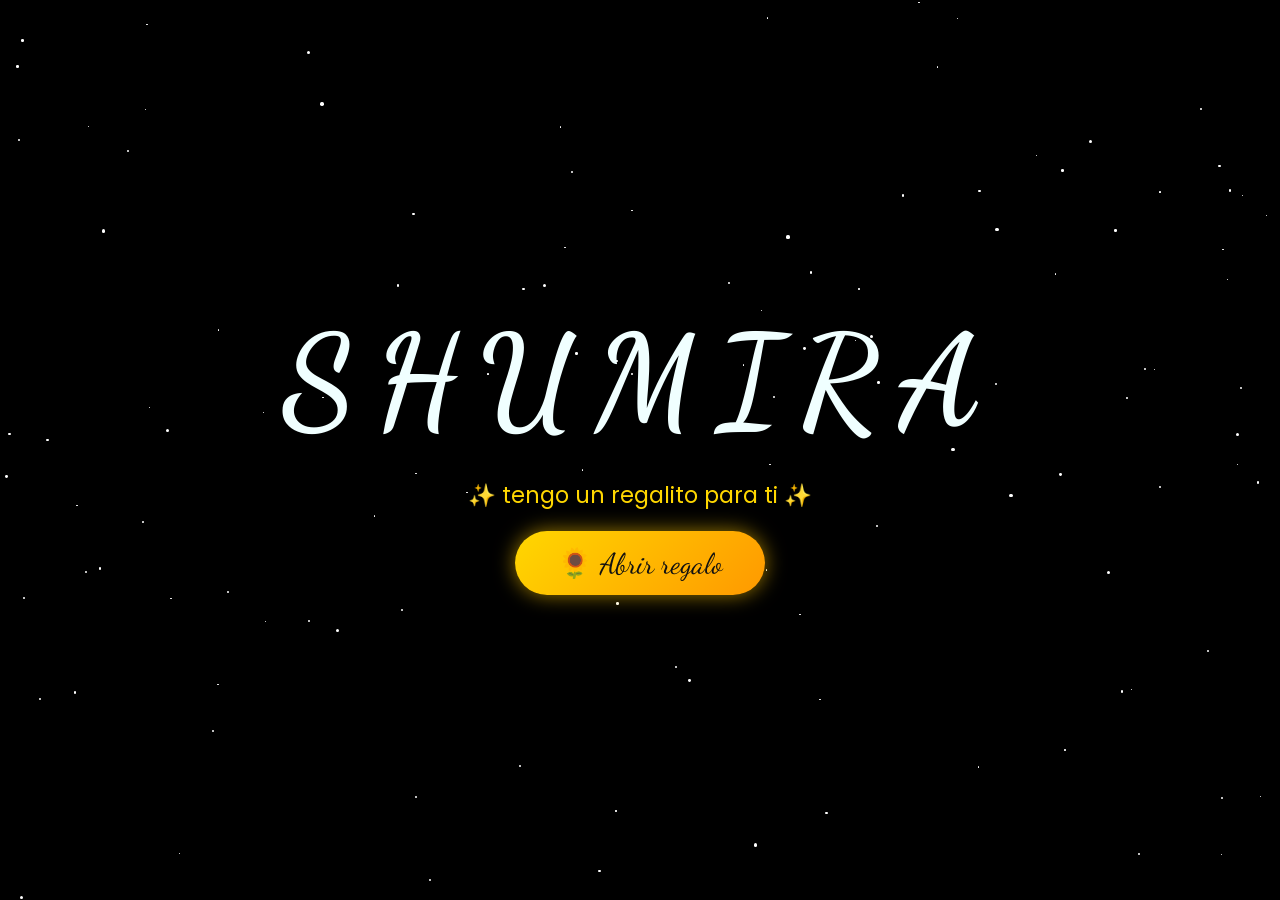
<file: index.html>
<!DOCTYPE html>
<html lang="es">
<head>
    <meta charset="UTF-8">
    <meta name="viewport" content="width=device-width, initial-scale=1.0">
    <title>Para Shumira 🌻</title>
    <link rel="stylesheet" href="css/css.css">
    <link href="https://fonts.googleapis.com/css2?family=Dancing+Script:wght@700&family=Poppins:ital,wght@0,500;1,900&display=swap" rel="stylesheet">
</head>
<body>
    <div class="stars" id="stars"></div>

    <div class="greetings">
        <span>S</span><span>H</span><span>U</span><span>M</span><span>I</span><span>R</span><span>A</span>
    </div>

    <div class="description">
        <span>✨ tengo un regalito para ti ✨</span>
    </div>

    <div class="button">
        <button onclick="window.location.href='flores.html'">
            🌻 Abrir regalo
        </button>
    </div>

    <script>
        const c = document.getElementById('stars');
        for(let i=0;i<120;i++){
            const s=document.createElement('div');
            s.className='star';
            const sz=1+Math.random()*2.5;
            s.style.cssText=`width:${sz}px;height:${sz}px;top:${Math.random()*100}%;left:${Math.random()*100}%;animation-duration:${2+Math.random()*4}s;animation-delay:${Math.random()*4}s`;
            c.appendChild(s);
        }
    </script>
</body>
</html>
</file>
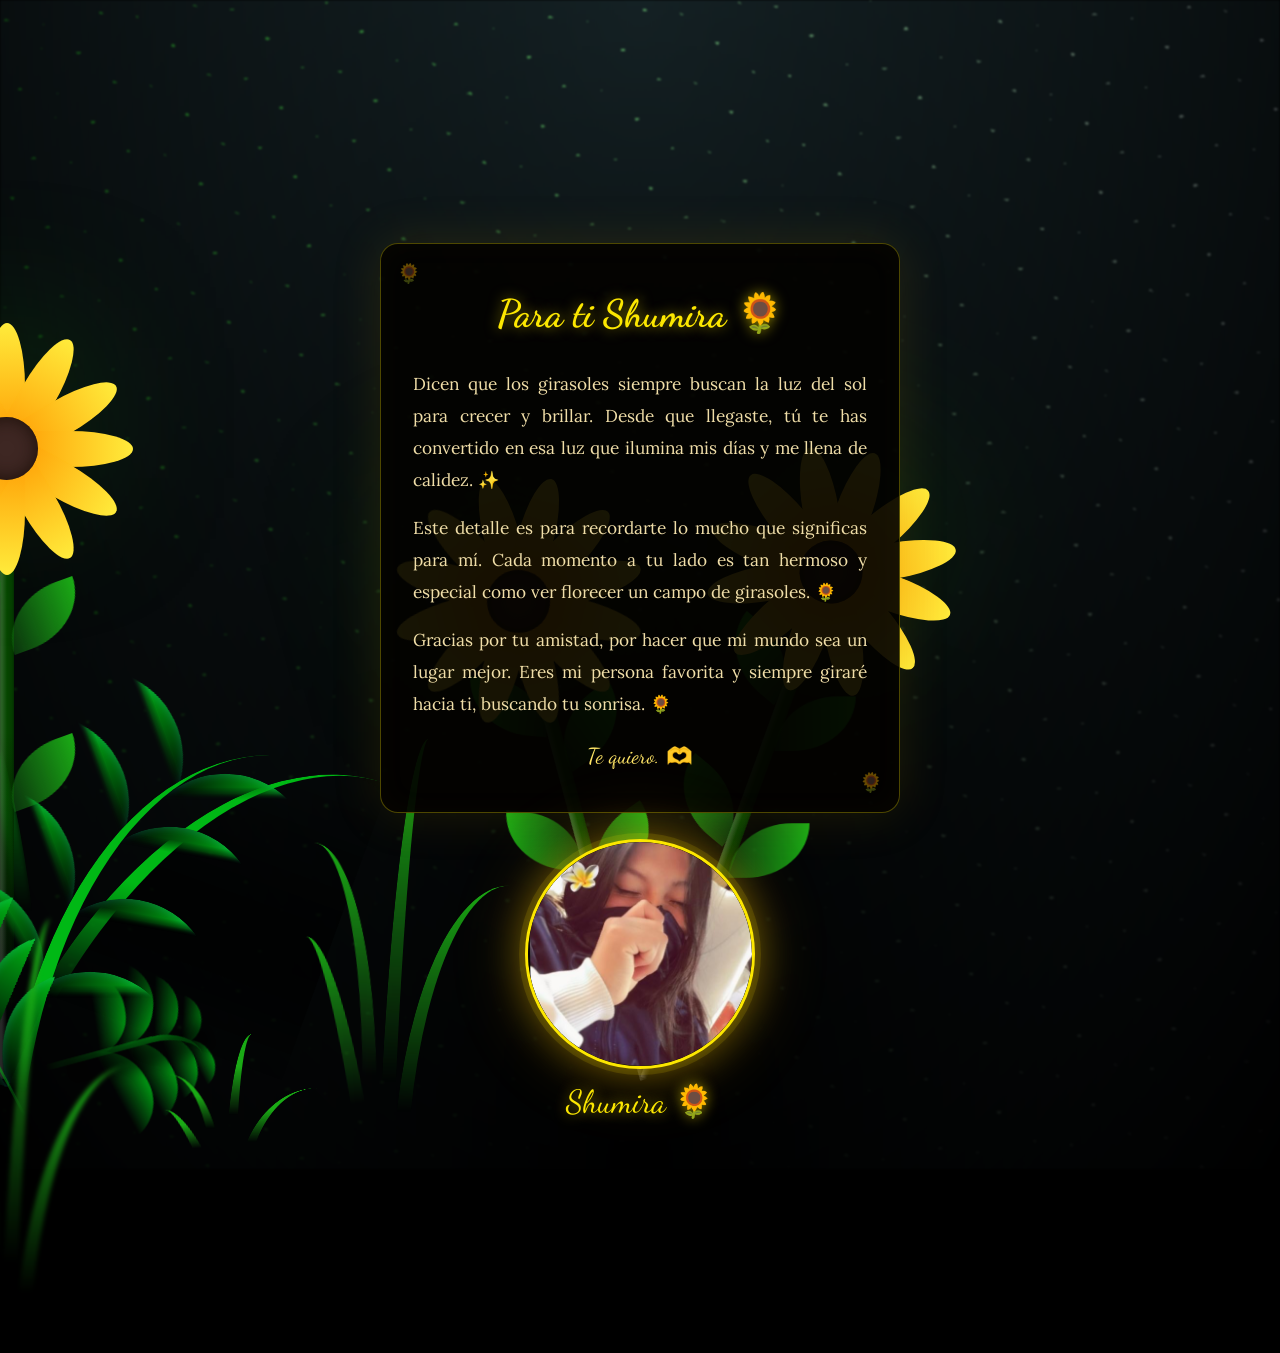
<file: flores.html>
<!DOCTYPE html>
<html lang="es">

<head>
  <meta charset="UTF-8">
  <meta name="viewport" content="width=device-width, initial-scale=1.0">
  <title>Flores para Shumira 🌻</title>
  <link rel="stylesheet" href="css/flores.css">
  <link
    href="https://fonts.googleapis.com/css2?family=Dancing+Script:wght@600;700&family=Lora:ital,wght@0,400;0,600;1,400&display=swap"
    rel="stylesheet">
</head>

<body class="not-loaded">

  <!-- Nombres flotantes Shumira -->
  <div class="floating-names" id="floatingNames"></div>

  <div class="night"></div>

  \n
  <!-- TULIPANES NUEVOS -->
  <div class="flowers">
    <div class="flower flower--1">
      <div class="flower__leafs flower__leafs--1">
        <div class="flower__leaf flower__leaf--1"></div>
        <div class="flower__leaf flower__leaf--2"></div>
        <div class="flower__leaf flower__leaf--3"></div>
        <div class="flower__leaf flower__leaf--4"></div>
        <div class="flower__leaf flower__leaf--5"></div>
        <div class="flower__leaf flower__leaf--6"></div>
        <div class="flower__leaf flower__leaf--7"></div>
        <div class="flower__leaf flower__leaf--8"></div>
        <div class="flower__leaf flower__leaf--9"></div>
        <div class="flower__leaf flower__leaf--10"></div>
        <div class="flower__leaf flower__leaf--11"></div>
        <div class="flower__leaf flower__leaf--12"></div>
        <div class="flower__white-circle"></div>

        <div class="flower__light flower__light--1"></div>
        <div class="flower__light flower__light--2"></div>
        <div class="flower__light flower__light--3"></div>
        <div class="flower__light flower__light--4"></div>
        <div class="flower__light flower__light--5"></div>
        <div class="flower__light flower__light--6"></div>
        <div class="flower__light flower__light--7"></div>
        <div class="flower__light flower__light--8"></div>

      </div>
      <div class="flower__line">
        <div class="flower__line__leaf flower__line__leaf--1"></div>
        <div class="flower__line__leaf flower__line__leaf--2"></div>
        <div class="flower__line__leaf flower__line__leaf--3"></div>
        <div class="flower__line__leaf flower__line__leaf--4"></div>
        <div class="flower__line__leaf flower__line__leaf--5"></div>
        <div class="flower__line__leaf flower__line__leaf--6"></div>
      </div>
    </div>

    <div class="flower flower--2">
      <div class="flower__leafs flower__leafs--2">
        <div class="flower__leaf flower__leaf--1"></div>
        <div class="flower__leaf flower__leaf--2"></div>
        <div class="flower__leaf flower__leaf--3"></div>
        <div class="flower__leaf flower__leaf--4"></div>
        <div class="flower__leaf flower__leaf--5"></div>
        <div class="flower__leaf flower__leaf--6"></div>
        <div class="flower__leaf flower__leaf--7"></div>
        <div class="flower__leaf flower__leaf--8"></div>
        <div class="flower__leaf flower__leaf--9"></div>
        <div class="flower__leaf flower__leaf--10"></div>
        <div class="flower__leaf flower__leaf--11"></div>
        <div class="flower__leaf flower__leaf--12"></div>
        <div class="flower__white-circle"></div>

        <div class="flower__light flower__light--1"></div>
        <div class="flower__light flower__light--2"></div>
        <div class="flower__light flower__light--3"></div>
        <div class="flower__light flower__light--4"></div>
        <div class="flower__light flower__light--5"></div>
        <div class="flower__light flower__light--6"></div>
        <div class="flower__light flower__light--7"></div>
        <div class="flower__light flower__light--8"></div>

      </div>
      <div class="flower__line">
        <div class="flower__line__leaf flower__line__leaf--1"></div>
        <div class="flower__line__leaf flower__line__leaf--2"></div>
        <div class="flower__line__leaf flower__line__leaf--3"></div>
        <div class="flower__line__leaf flower__line__leaf--4"></div>
      </div>
    </div>

    <div class="flower flower--3">
      <div class="flower__leafs flower__leafs--3">
        <div class="flower__leaf flower__leaf--1"></div>
        <div class="flower__leaf flower__leaf--2"></div>
        <div class="flower__leaf flower__leaf--3"></div>
        <div class="flower__leaf flower__leaf--4"></div>
        <div class="flower__leaf flower__leaf--5"></div>
        <div class="flower__leaf flower__leaf--6"></div>
        <div class="flower__leaf flower__leaf--7"></div>
        <div class="flower__leaf flower__leaf--8"></div>
        <div class="flower__leaf flower__leaf--9"></div>
        <div class="flower__leaf flower__leaf--10"></div>
        <div class="flower__leaf flower__leaf--11"></div>
        <div class="flower__leaf flower__leaf--12"></div>
        <div class="flower__white-circle"></div>

        <div class="flower__light flower__light--1"></div>
        <div class="flower__light flower__light--2"></div>
        <div class="flower__light flower__light--3"></div>
        <div class="flower__light flower__light--4"></div>
        <div class="flower__light flower__light--5"></div>
        <div class="flower__light flower__light--6"></div>
        <div class="flower__light flower__light--7"></div>
        <div class="flower__light flower__light--8"></div>

      </div>
      <div class="flower__line">
        <div class="flower__line__leaf flower__line__leaf--1"></div>
        <div class="flower__line__leaf flower__line__leaf--2"></div>
        <div class="flower__line__leaf flower__line__leaf--3"></div>
        <div class="flower__line__leaf flower__line__leaf--4"></div>
      </div>
    </div>

    <div class="grow-ans" style="--d:1.2s">
      <div class="flower__g-long">
        <div class="flower__g-long__top"></div>
        <div class="flower__g-long__bottom"></div>
      </div>
    </div>

    <div class="growing-grass">
      <div class="flower__grass flower__grass--1">
        <div class="flower__grass--top"></div>
        <div class="flower__grass--bottom"></div>
        <div class="flower__grass__leaf flower__grass__leaf--1"></div>
        <div class="flower__grass__leaf flower__grass__leaf--2"></div>
        <div class="flower__grass__leaf flower__grass__leaf--3"></div>
        <div class="flower__grass__leaf flower__grass__leaf--4"></div>
        <div class="flower__grass__leaf flower__grass__leaf--5"></div>
        <div class="flower__grass__leaf flower__grass__leaf--6"></div>
        <div class="flower__grass__leaf flower__grass__leaf--7"></div>
        <div class="flower__grass__leaf flower__grass__leaf--8"></div>
        <div class="flower__grass__overlay"></div>
      </div>
    </div>

    <div class="growing-grass">
      <div class="flower__grass flower__grass--2">
        <div class="flower__grass--top"></div>
        <div class="flower__grass--bottom"></div>
        <div class="flower__grass__leaf flower__grass__leaf--1"></div>
        <div class="flower__grass__leaf flower__grass__leaf--2"></div>
        <div class="flower__grass__leaf flower__grass__leaf--3"></div>
        <div class="flower__grass__leaf flower__grass__leaf--4"></div>
        <div class="flower__grass__leaf flower__grass__leaf--5"></div>
        <div class="flower__grass__leaf flower__grass__leaf--6"></div>
        <div class="flower__grass__leaf flower__grass__leaf--7"></div>
        <div class="flower__grass__leaf flower__grass__leaf--8"></div>
        <div class="flower__grass__overlay"></div>
      </div>
    </div>

    <div class="grow-ans" style="--d:2.4s">
      <div class="flower__g-right flower__g-right--1">
        <div class="leaf"></div>
      </div>
    </div>

    <div class="grow-ans" style="--d:2.8s">
      <div class="flower__g-right flower__g-right--2">
        <div class="leaf"></div>
      </div>
    </div>

    <div class="grow-ans" style="--d:2.8s">
      <div class="flower__g-front">
        <div class="flower__g-front__leaf-wrapper flower__g-front__leaf-wrapper--1">
          <div class="flower__g-front__leaf"></div>
        </div>
        <div class="flower__g-front__leaf-wrapper flower__g-front__leaf-wrapper--2">
          <div class="flower__g-front__leaf"></div>
        </div>
        <div class="flower__g-front__leaf-wrapper flower__g-front__leaf-wrapper--3">
          <div class="flower__g-front__leaf"></div>
        </div>
        <div class="flower__g-front__leaf-wrapper flower__g-front__leaf-wrapper--4">
          <div class="flower__g-front__leaf"></div>
        </div>
        <div class="flower__g-front__leaf-wrapper flower__g-front__leaf-wrapper--5">
          <div class="flower__g-front__leaf"></div>
        </div>
        <div class="flower__g-front__leaf-wrapper flower__g-front__leaf-wrapper--6">
          <div class="flower__g-front__leaf"></div>
        </div>
        <div class="flower__g-front__leaf-wrapper flower__g-front__leaf-wrapper--7">
          <div class="flower__g-front__leaf"></div>
        </div>
        <div class="flower__g-front__leaf-wrapper flower__g-front__leaf-wrapper--8">
          <div class="flower__g-front__leaf"></div>
        </div>
        <div class="flower__g-front__line"></div>
      </div>
    </div>

    <div class="grow-ans" style="--d:3.2s">
      <div class="flower__g-fr">
        <div class="leaf"></div>
        <div class="flower__g-fr__leaf flower__g-fr__leaf--1"></div>
        <div class="flower__g-fr__leaf flower__g-fr__leaf--2"></div>
        <div class="flower__g-fr__leaf flower__g-fr__leaf--3"></div>
        <div class="flower__g-fr__leaf flower__g-fr__leaf--4"></div>
        <div class="flower__g-fr__leaf flower__g-fr__leaf--5"></div>
        <div class="flower__g-fr__leaf flower__g-fr__leaf--6"></div>
        <div class="flower__g-fr__leaf flower__g-fr__leaf--7"></div>
        <div class="flower__g-fr__leaf flower__g-fr__leaf--8"></div>
      </div>
    </div>

    <div class="long-g long-g--0">
      <div class="grow-ans" style="--d:3s">
        <div class="leaf leaf--0"></div>
      </div>
      <div class="grow-ans" style="--d:2.2s">
        <div class="leaf leaf--1"></div>
      </div>
      <div class="grow-ans" style="--d:3.4s">
        <div class="leaf leaf--2"></div>
      </div>
      <div class="grow-ans" style="--d:3.6s">
        <div class="leaf leaf--3"></div>
      </div>
    </div>

    <div class="long-g long-g--1">
      <div class="grow-ans" style="--d:3.6s">
        <div class="leaf leaf--0"></div>
      </div>
      <div class="grow-ans" style="--d:3.8s">
        <div class="leaf leaf--1"></div>
      </div>
      <div class="grow-ans" style="--d:4s">
        <div class="leaf leaf--2"></div>
      </div>
      <div class="grow-ans" style="--d:4.2s">
        <div class="leaf leaf--3"></div>
      </div>
    </div>

    <div class="long-g long-g--2">
      <div class="grow-ans" style="--d:4s">
        <div class="leaf leaf--0"></div>
      </div>
      <div class="grow-ans" style="--d:4.2s">
        <div class="leaf leaf--1"></div>
      </div>
      <div class="grow-ans" style="--d:4.4s">
        <div class="leaf leaf--2"></div>
      </div>
      <div class="grow-ans" style="--d:4.6s">
        <div class="leaf leaf--3"></div>
      </div>
    </div>

    <div class="long-g long-g--3">
      <div class="grow-ans" style="--d:4s">
        <div class="leaf leaf--0"></div>
      </div>
      <div class="grow-ans" style="--d:4.2s">
        <div class="leaf leaf--1"></div>
      </div>
      <div class="grow-ans" style="--d:3s">
        <div class="leaf leaf--2"></div>
      </div>
      <div class="grow-ans" style="--d:3.6s">
        <div class="leaf leaf--3"></div>
      </div>
    </div>

    <div class="long-g long-g--4">
      <div class="grow-ans" style="--d:4s">
        <div class="leaf leaf--0"></div>
      </div>
      <div class="grow-ans" style="--d:4.2s">
        <div class="leaf leaf--1"></div>
      </div>
      <div class="grow-ans" style="--d:3s">
        <div class="leaf leaf--2"></div>
      </div>
      <div class="grow-ans" style="--d:3.6s">
        <div class="leaf leaf--3"></div>
      </div>
    </div>

    <div class="long-g long-g--5">
      <div class="grow-ans" style="--d:4s">
        <div class="leaf leaf--0"></div>
      </div>
      <div class="grow-ans" style="--d:4.2s">
        <div class="leaf leaf--1"></div>
      </div>
      <div class="grow-ans" style="--d:3s">
        <div class="leaf leaf--2"></div>
      </div>
      <div class="grow-ans" style="--d:3.6s">
        <div class="leaf leaf--3"></div>
      </div>
    </div>

    <div class="long-g long-g--6">
      <div class="grow-ans" style="--d:4.2s">
        <div class="leaf leaf--0"></div>
      </div>
      <div class="grow-ans" style="--d:4.4s">
        <div class="leaf leaf--1"></div>
      </div>
      <div class="grow-ans" style="--d:4.6s">
        <div class="leaf leaf--2"></div>
      </div>
      <div class="grow-ans" style="--d:4.8s">
        <div class="leaf leaf--3"></div>
      </div>
    </div>

    <div class="long-g long-g--7">
      <div class="grow-ans" style="--d:3s">
        <div class="leaf leaf--0"></div>
      </div>
      <div class="grow-ans" style="--d:3.2s">
        <div class="leaf leaf--1"></div>
      </div>
      <div class="grow-ans" style="--d:3.5s">
        <div class="leaf leaf--2"></div>
      </div>
      <div class="grow-ans" style="--d:3.6s">
        <div class="leaf leaf--3"></div>
      </div>
    </div>
  </div><!-- /flowers -->

  <!-- CARTA -->
  <div class="card" id="card">
    <h2 class="card-title">Para ti Shumira 🌻</h2>
    <p>Dicen que los girasoles siempre buscan la luz del sol para crecer y brillar. Desde que llegaste, tú te
      has convertido en esa luz que ilumina mis días y me llena de calidez. ✨</p>
    <p>Este detalle es para recordarte lo mucho que significas para mí. Cada momento a tu lado es tan hermoso y especial
      como ver florecer un campo de girasoles. 🌻</p>
    <p>Gracias por tu amistad, por hacer que mi mundo sea un lugar mejor. Eres mi persona favorita y
      siempre giraré hacia ti, buscando tu sonrisa. 🌻</p>
    <p class="final-line">Te quiero. 🫶</p>
  </div>

  <!-- FOTO -->
  <div class="photo-section" id="photoSection">
    <div class="photo-frame">
      <!-- Coloca la ruta de tu foto aquí en el atributo src -->
      <img class="photo-preview" src="img/shumi.jpeg" alt="Shumira"
        style="width: 100%; height: 100%; object-fit: cover; border-radius: 50%;" />
    </div>
    <p class="photo-caption">Shumira 🌻</p>
  </div>

  <script src="js/js.js"></script>
</body>

</html>
</file>
<file: css/css.css>
@import url('https://fonts.googleapis.com/css2?family=Dancing+Script:wght@700&family=Poppins:ital,wght@0,500;1,900&display=swap');

*,*::before,*::after{box-sizing:border-box;margin:0;padding:0;}

body{
    font-family:'Poppins',cursive;
    color:azure;
    width:100%;
    min-height:100vh;
    display:flex;
    flex-direction:column;
    align-items:center;
    justify-content:center;
    background-color:#000;
    overflow:hidden;
    gap:1.2rem;
}

.stars{position:fixed;inset:0;pointer-events:none;z-index:0;}
.star{
    position:absolute;
    border-radius:50%;
    background:#fff;
    animation:twinkle linear infinite;
}
@keyframes twinkle{
    0%,100%{opacity:.1;transform:scale(1);}
    50%{opacity:.9;transform:scale(1.4);}
}

.greetings{
    position:relative;
    z-index:1;
    font-family:'Dancing Script',cursive;
    font-size:clamp(3rem,15vw,8rem);
    font-weight:700;
    letter-spacing:.15em;
}
.greetings>span{
    display:inline-block;
    animation:glow 2.5s ease-in-out infinite;
}
@keyframes glow{
    0%,100%{color:#fff;text-shadow:0 0 12px #ffd700,0 0 50px #ffd700,0 0 100px #ffd700;}
    10%,90%{color:#444;text-shadow:none;}
}
.greetings>span:nth-child(1){animation-delay:0s;}
.greetings>span:nth-child(2){animation-delay:.2s;}
.greetings>span:nth-child(3){animation-delay:.4s;}
.greetings>span:nth-child(4){animation-delay:.6s;}
.greetings>span:nth-child(5){animation-delay:.8s;}
.greetings>span:nth-child(6){animation-delay:1s;}

.description{
    position:relative;
    z-index:1;
    font-size:clamp(.9rem,3vw,1.4rem);
    color:#ffd700;
    text-align:center;
    padding:0 1rem;
    animation:fadeIn 2s 1s ease both;
}
@keyframes fadeIn{from{opacity:0;transform:translateY(10px);}to{opacity:1;transform:translateY(0);}}

.button{position:relative;z-index:1;}
.button button{
    background:linear-gradient(135deg,#ffd700,#ff9900);
    border:none;
    padding:.9rem 2.6rem;
    font-family:'Dancing Script',cursive;
    font-size:clamp(1.2rem,4vw,1.8rem);
    color:#111;
    cursor:pointer;
    border-radius:50px;
    box-shadow:0 0 20px rgba(255,200,0,.6);
    transition:transform .2s,box-shadow .2s;
    animation:fadeIn 2s 1.5s ease both;
}
.button button:hover{
    transform:scale(1.07);
    box-shadow:0 0 40px rgba(255,220,0,.9),0 0 80px rgba(255,180,0,.4);
}

@media(max-width:480px){
    .greetings{letter-spacing:.08em;}
}
</file>
<file: css/flores.css>
/* ============================================================
   BASE
   ============================================================ */
*,
*::after,
*::before {
  padding: 0;
  margin: 0;
  box-sizing: border-box;
}

:root {
  --dark-color: #000;
}

body {
  display: block;
  min-height: 100vh;
  background-color: var(--dark-color);
  overflow-x: hidden;
  perspective: 1000px;
  padding-bottom: 3rem;
  margin: 0;
}

/* ============================================================
   FONDO NOCTURNO (original)
   ============================================================ */
.night {
  position: fixed;
  left: 50%;
  top: 0;
  transform: translateX(-50%);
  width: 100%;
  height: 100%;
  filter: blur(0.1vmin);
  background-image:
    radial-gradient(ellipse at top, transparent 0%, var(--dark-color)),
    radial-gradient(ellipse at bottom, var(--dark-color), rgba(145, 233, 255, 0.2)),
    repeating-linear-gradient(220deg, rgb(0, 0, 0) 0px, rgb(0, 0, 0) 19px, transparent 19px, transparent 22px),
    repeating-linear-gradient(189deg, rgb(0, 0, 0) 0px, rgb(0, 0, 0) 19px, transparent 19px, transparent 22px),
    repeating-linear-gradient(148deg, rgb(0, 0, 0) 0px, rgb(0, 0, 0) 19px, transparent 19px, transparent 22px),
    linear-gradient(90deg, rgb(21, 255, 0), rgb(240, 240, 240));
  z-index: 0;
  pointer-events: none;
}

/* ============================================================
   NOMBRES FLOTANTES
   ============================================================ */
.floating-names {
  position: fixed;
  inset: 0;
  pointer-events: none;
  z-index: 200;
  overflow: hidden;
}

.float-name {
  position: absolute;
  font-family: 'Dancing Script', cursive;
  color: #ffd700;
  opacity: 0;
  white-space: nowrap;
  animation: floatUp linear infinite;
  text-shadow: 0 0 10px rgba(255, 215, 0, .5);
}

@keyframes floatUp {
  0% {
    opacity: 0;
    transform: translateY(0) rotate(var(--r));
  }

  8% {
    opacity: var(--o);
  }

  88% {
    opacity: var(--o);
  }

  100% {
    opacity: 0;
    transform: translateY(-105vh) rotate(var(--r));
  }
}


\n

/* ============================================================
   FLORES CONTAINER
   ============================================================ */
.flowers {
  position: relative;
  width: 100%;
  height: 100vh;
  transform: scale(0.9);
  z-index: 10;
  pointer-events: none;
}

.flower {
  position: absolute;
  bottom: 10vmin;
  transform-origin: bottom center;
  z-index: 10;
  --fl-speed: 0.8s;
}

.flower--1 {
  -webkit-animation: moving-flower-1 4s linear infinite;
  animation: moving-flower-1 4s linear infinite;
}

.flower--1 .flower__line {
  height: 70vmin;
  -webkit-animation-delay: 0.3s;
  animation-delay: 0.3s;
}

.flower--1 .flower__line__leaf--1 {
  -webkit-animation: blooming-leaf-right var(--fl-speed) 1.6s backwards;
  animation: blooming-leaf-right var(--fl-speed) 1.6s backwards;
}

.flower--1 .flower__line__leaf--2 {
  -webkit-animation: blooming-leaf-right var(--fl-speed) 1.4s backwards;
  animation: blooming-leaf-right var(--fl-speed) 1.4s backwards;
}

.flower--1 .flower__line__leaf--3 {
  -webkit-animation: blooming-leaf-left var(--fl-speed) 1.2s backwards;
  animation: blooming-leaf-left var(--fl-speed) 1.2s backwards;
}

.flower--1 .flower__line__leaf--4 {
  -webkit-animation: blooming-leaf-left var(--fl-speed) 1s backwards;
  animation: blooming-leaf-left var(--fl-speed) 1s backwards;
}

.flower--1 .flower__line__leaf--5 {
  -webkit-animation: blooming-leaf-right var(--fl-speed) 1.8s backwards;
  animation: blooming-leaf-right var(--fl-speed) 1.8s backwards;
}

.flower--1 .flower__line__leaf--6 {
  -webkit-animation: blooming-leaf-left var(--fl-speed) 2s backwards;
  animation: blooming-leaf-left var(--fl-speed) 2s backwards;
}

.flower--2 {
  left: 50%;
  transform: rotate(20deg);
  -webkit-animation: moving-flower-2 4s linear infinite;
  animation: moving-flower-2 4s linear infinite;
}

.flower--2 .flower__line {
  height: 60vmin;
  -webkit-animation-delay: 0.6s;
  animation-delay: 0.6s;
}

.flower--2 .flower__line__leaf--1 {
  -webkit-animation: blooming-leaf-right var(--fl-speed) 1.9s backwards;
  animation: blooming-leaf-right var(--fl-speed) 1.9s backwards;
}

.flower--2 .flower__line__leaf--2 {
  -webkit-animation: blooming-leaf-right var(--fl-speed) 1.7s backwards;
  animation: blooming-leaf-right var(--fl-speed) 1.7s backwards;
}

.flower--2 .flower__line__leaf--3 {
  -webkit-animation: blooming-leaf-left var(--fl-speed) 1.5s backwards;
  animation: blooming-leaf-left var(--fl-speed) 1.5s backwards;
}

.flower--2 .flower__line__leaf--4 {
  -webkit-animation: blooming-leaf-left var(--fl-speed) 1.3s backwards;
  animation: blooming-leaf-left var(--fl-speed) 1.3s backwards;
}

.flower--3 {
  left: 50%;
  transform: rotate(-15deg);
  -webkit-animation: moving-flower-3 4s linear infinite;
  animation: moving-flower-3 4s linear infinite;
}

.flower--3 .flower__line {
  -webkit-animation-delay: 0.9s;
  animation-delay: 0.9s;
}

.flower--3 .flower__line__leaf--1 {
  -webkit-animation: blooming-leaf-right var(--fl-speed) 2.5s backwards;
  animation: blooming-leaf-right var(--fl-speed) 2.5s backwards;
}

.flower--3 .flower__line__leaf--2 {
  -webkit-animation: blooming-leaf-right var(--fl-speed) 2.3s backwards;
  animation: blooming-leaf-right var(--fl-speed) 2.3s backwards;
}

.flower--3 .flower__line__leaf--3 {
  -webkit-animation: blooming-leaf-left var(--fl-speed) 2.1s backwards;
  animation: blooming-leaf-left var(--fl-speed) 2.1s backwards;
}

.flower--3 .flower__line__leaf--4 {
  -webkit-animation: blooming-leaf-left var(--fl-speed) 1.9s backwards;
  animation: blooming-leaf-left var(--fl-speed) 1.9s backwards;
}

.flower__leafs {
  position: relative;
  -webkit-animation: blooming-flower 2s backwards;
  animation: blooming-flower 2s backwards;
}

.flower__leafs--1 {
  -webkit-animation-delay: 1.1s;
  animation-delay: 1.1s;
}

.flower__leafs--2 {
  -webkit-animation-delay: 1.4s;
  animation-delay: 1.4s;
}

.flower__leafs--3 {
  -webkit-animation-delay: 1.7s;
  animation-delay: 1.7s;
}

.flower__leafs::after {
  content: "";
  position: absolute;
  left: 0;
  top: 0;
  transform: translate(-50%, -100%);
  width: 8vmin;
  height: 8vmin;
  background-color: #1aaa15;
  filter: blur(10vmin);
}

.flower__leaf {
  position: absolute;
  bottom: 0;
  left: 50%;
  width: 4vmin;
  height: 14vmin;
  border-radius: 50% 50% 0 0;
  background-color: #ffc107;
  background-image: linear-gradient(to top, #ff9800, #ffeb3b);
  transform-origin: bottom center;
  opacity: 1;
  z-index: 5;
}

.flower__leaf--1 { transform: translate(-50%, 0) rotate(0deg); }
.flower__leaf--2 { transform: translate(-50%, 0) rotate(30deg); }
.flower__leaf--3 { transform: translate(-50%, 0) rotate(60deg); }
.flower__leaf--4 { transform: translate(-50%, 0) rotate(90deg); }
.flower__leaf--5 { transform: translate(-50%, 0) rotate(120deg); }
.flower__leaf--6 { transform: translate(-50%, 0) rotate(150deg); }
.flower__leaf--7 { transform: translate(-50%, 0) rotate(180deg); }
.flower__leaf--8 { transform: translate(-50%, 0) rotate(210deg); }
.flower__leaf--9 { transform: translate(-50%, 0) rotate(240deg); }
.flower__leaf--10 { transform: translate(-50%, 0) rotate(270deg); }
.flower__leaf--11 { transform: translate(-50%, 0) rotate(300deg); }
.flower__leaf--12 { transform: translate(-50%, 0) rotate(330deg); }

.flower__white-circle {
  position: absolute;
  left: calc(50% - 3.5vmin);
  bottom: -3.5vmin;
  top: auto;
  width: 7vmin;
  height: 7vmin;
  border-radius: 50%;
  background-color: #3e2723;
  box-shadow: inset 0 0 2vmin #1d0f08;
  z-index: 10;
}

.flower__white-circle::after {
  content: "";
  display: block;
}

.flower__line {
  height: 55vmin;
  width: 1.5vmin;
  background-image: linear-gradient(to left, rgba(0, 0, 0, 0.2), transparent,
      rgba(255, 255, 255, 0.2)), linear-gradient(to top, transparent 10%, #064600, #064600);
  box-shadow: inset 0 0 2px rgba(0, 0, 0, 0.5);
  -webkit-animation: grow-flower-tree 4s backwards;
  animation: grow-flower-tree 4s backwards;
}

.flower__line__leaf {
  --w: 7vmin;
  --h: calc(var(--w) + 2vmin);
  position: absolute;
  top: 20%;
  left: 90%;
  width: var(--w);
  height: var(--h);
  border-top-right-radius: var(--h);
  border-bottom-left-radius: var(--h);
  background-image: linear-gradient(to top, rgba(20, 122, 20, 0.4), #1aaa15);
}

.flower__line__leaf--1 {
  transform: rotate(70deg) rotateY(30deg);
}

.flower__line__leaf--2 {
  top: 45%;
  transform: rotate(70deg) rotateY(30deg);
}

.flower__line__leaf--3,
.flower__line__leaf--4,
.flower__line__leaf--6 {
  border-top-right-radius: 0;
  border-bottom-left-radius: 0;
  border-top-left-radius: var(--h);
  border-bottom-right-radius: var(--h);
  left: -460%;
  top: 12%;
  transform: rotate(-70deg) rotateY(30deg);
}

.flower__line__leaf--4 {
  top: 40%;
}

.flower__line__leaf--5 {
  top: 0;
  transform-origin: left;
  transform: rotate(70deg) rotateY(30deg) scale(0.6);
}

.flower__line__leaf--6 {
  top: -2%;
  left: -450%;
  transform-origin: right;
  transform: rotate(-70deg) rotateY(30deg) scale(0.6);
}

.flower__light {
  position: absolute;
  bottom: 0vmin;
  width: 1vmin;
  height: 1vmin;
  background-color: rgb(255, 251, 0);
  border-radius: 50%;
  filter: blur(0.2vmin);
  -webkit-animation: light-ans 4s linear infinite backwards;
  animation: light-ans 4s linear infinite backwards;
}

.flower__light:nth-child(odd) {
  background-color: #fce700;
}

.flower__light--1 {
  left: -2vmin;
  -webkit-animation-delay: 1s;
  animation-delay: 1s;
}

.flower__light--2 {
  left: 3vmin;
  -webkit-animation-delay: 0.5s;
  animation-delay: 0.5s;
}

.flower__light--3 {
  left: -6vmin;
  -webkit-animation-delay: 0.3s;
  animation-delay: 0.3s;
}

.flower__light--4 {
  left: 6vmin;
  -webkit-animation-delay: 0.9s;
  animation-delay: 0.9s;
}

.flower__light--5 {
  left: -1vmin;
  -webkit-animation-delay: 1.5s;
  animation-delay: 1.5s;
}

.flower__light--6 {
  left: -4vmin;
  -webkit-animation-delay: 3s;
  animation-delay: 3s;
}

.flower__light--7 {
  left: 3vmin;
  -webkit-animation-delay: 2s;
  animation-delay: 2s;
}

.flower__light--8 {
  left: -6vmin;
  -webkit-animation-delay: 3.5s;
  animation-delay: 3.5s;
}

.flower__grass {
  --c: #00b815;
  --line-w: 1.5vmin;
  position: absolute;
  bottom: 12vmin;
  left: -7vmin;
  display: flex;
  flex-direction: column;
  align-items: flex-end;
  z-index: 20;
  transform-origin: bottom center;
  transform: rotate(-48deg) rotateY(40deg);
}

.flower__grass--1 {
  -webkit-animation: moving-grass 2s linear infinite;
  animation: moving-grass 2s linear infinite;
}

.flower__grass--2 {
  left: 2vmin;
  bottom: 10vmin;
  transform: scale(0.5) rotate(75deg) rotateX(10deg) rotateY(-200deg);
  opacity: 0.8;
  z-index: 0;
  -webkit-animation: moving-grass--2 1.5s linear infinite;
  animation: moving-grass--2 1.5s linear infinite;
}

.flower__grass--top {
  width: 7vmin;
  height: 10vmin;
  border-top-right-radius: 100%;
  border-right: var(--line-w) solid var(--c);
  transform-origin: bottom center;
  transform: rotate(-2deg);
}

.flower__grass--bottom {
  margin-top: -2px;
  width: var(--line-w);
  height: 25vmin;
  background-image: linear-gradient(to top, transparent, var(--c));
}

.flower__grass__leaf {
  --size: 10vmin;
  position: absolute;
  width: calc(var(--size) * 2.1);
  height: var(--size);
  border-top-left-radius: var(--size);
  border-top-right-radius: var(--size);
  background-image: linear-gradient(to top, transparent, transparent 30%, var(--c));
  z-index: 100;
}

.flower__grass__leaf--1 {
  top: -6%;
  left: 30%;
  --size: 6vmin;
  transform: rotate(-20deg);
  -webkit-animation: growing-grass-ans--1 2s 2.6s backwards;
  animation: growing-grass-ans--1 2s 2.6s backwards;
}

@-webkit-keyframes growing-grass-ans--1 {
  0% {
    transform-origin: bottom left;
    transform: rotate(-20deg) scale(0);
  }
}

@keyframes growing-grass-ans--1 {
  0% {
    transform-origin: bottom left;
    transform: rotate(-20deg) scale(0);
  }
}

.flower__grass__leaf--2 {
  top: -5%;
  left: -110%;
  --size: 6vmin;
  transform: rotate(10deg);
  -webkit-animation: growing-grass-ans--2 2s 2.4s linear backwards;
  animation: growing-grass-ans--2 2s 2.4s linear backwards;
}

@-webkit-keyframes growing-grass-ans--2 {
  0% {
    transform-origin: bottom right;
    transform: rotate(10deg) scale(0);
  }
}

@keyframes growing-grass-ans--2 {
  0% {
    transform-origin: bottom right;
    transform: rotate(10deg) scale(0);
  }
}

.flower__grass__leaf--3 {
  top: 5%;
  left: 60%;
  --size: 8vmin;
  transform: rotate(-18deg) rotateX(-20deg);
  -webkit-animation: growing-grass-ans--3 2s 2.2s linear backwards;
  animation: growing-grass-ans--3 2s 2.2s linear backwards;
}

@-webkit-keyframes growing-grass-ans--3 {
  0% {
    transform-origin: bottom left;
    transform: rotate(-18deg) rotateX(-20deg) scale(0);
  }
}

@keyframes growing-grass-ans--3 {
  0% {
    transform-origin: bottom left;
    transform: rotate(-18deg) rotateX(-20deg) scale(0);
  }
}

.flower__grass__leaf--4 {
  top: 6%;
  left: -135%;
  --size: 8vmin;
  transform: rotate(2deg);
  -webkit-animation: growing-grass-ans--4 2s 2s linear backwards;
  animation: growing-grass-ans--4 2s 2s linear backwards;
}

@-webkit-keyframes growing-grass-ans--4 {
  0% {
    transform-origin: bottom right;
    transform: rotate(2deg) scale(0);
  }
}

@keyframes growing-grass-ans--4 {
  0% {
    transform-origin: bottom right;
    transform: rotate(2deg) scale(0);
  }
}

.flower__grass__leaf--5 {
  top: 20%;
  left: 60%;
  --size: 10vmin;
  transform: rotate(-24deg) rotateX(-20deg);
  -webkit-animation: growing-grass-ans--5 2s 1.8s linear backwards;
  animation: growing-grass-ans--5 2s 1.8s linear backwards;
}

@-webkit-keyframes growing-grass-ans--5 {
  0% {
    transform-origin: bottom left;
    transform: rotate(-24deg) rotateX(-20deg) scale(0);
  }
}

@keyframes growing-grass-ans--5 {
  0% {
    transform-origin: bottom left;
    transform: rotate(-24deg) rotateX(-20deg) scale(0);
  }
}

.flower__grass__leaf--6 {
  top: 22%;
  left: -180%;
  --size: 10vmin;
  transform: rotate(10deg);
  -webkit-animation: growing-grass-ans--6 2s 1.6s linear backwards;
  animation: growing-grass-ans--6 2s 1.6s linear backwards;
}

@-webkit-keyframes growing-grass-ans--6 {
  0% {
    transform-origin: bottom right;
    transform: rotate(10deg) scale(0);
  }
}

@keyframes growing-grass-ans--6 {
  0% {
    transform-origin: bottom right;
    transform: rotate(10deg) scale(0);
  }
}

.flower__grass__leaf--7 {
  top: 39%;
  left: 70%;
  --size: 10vmin;
  transform: rotate(-10deg);
  -webkit-animation: growing-grass-ans--7 2s 1.4s linear backwards;
  animation: growing-grass-ans--7 2s 1.4s linear backwards;
}

@-webkit-keyframes growing-grass-ans--7 {
  0% {
    transform-origin: bottom left;
    transform: rotate(-10deg) scale(0);
  }
}

@keyframes growing-grass-ans--7 {
  0% {
    transform-origin: bottom left;
    transform: rotate(-10deg) scale(0);
  }
}

.flower__grass__leaf--8 {
  top: 40%;
  left: -215%;
  --size: 11vmin;
  transform: rotate(10deg);
  -webkit-animation: growing-grass-ans--8 2s 1.2s linear backwards;
  animation: growing-grass-ans--8 2s 1.2s linear backwards;
}

@-webkit-keyframes growing-grass-ans--8 {
  0% {
    transform-origin: bottom right;
    transform: rotate(10deg) scale(0);
  }
}

@keyframes growing-grass-ans--8 {
  0% {
    transform-origin: bottom right;
    transform: rotate(10deg) scale(0);
  }
}

.flower__grass__overlay {
  position: absolute;
  top: -10%;
  right: 0%;
  width: 100%;
  height: 100%;
  background-color: rgba(0, 0, 0, 0.6);
  filter: blur(1.5vmin);
  z-index: 100;
}

.flower__g-long {
  --w: 2vmin;
  --h: 6vmin;
  --c: #1aaa15;
  position: absolute;
  bottom: 10vmin;
  left: -3vmin;
  transform-origin: bottom center;
  transform: rotate(-30deg) rotateY(-20deg);
  display: flex;
  flex-direction: column;
  align-items: flex-end;
  -webkit-animation: flower-g-long-ans 3s linear infinite;
  animation: flower-g-long-ans 3s linear infinite;
}

@-webkit-keyframes flower-g-long-ans {

  0%,
  100% {
    transform: rotate(-30deg) rotateY(-20deg);
  }

  50% {
    transform: rotate(-32deg) rotateY(-20deg);
  }
}

@keyframes flower-g-long-ans {

  0%,
  100% {
    transform: rotate(-30deg) rotateY(-20deg);
  }

  50% {
    transform: rotate(-32deg) rotateY(-20deg);
  }
}

.flower__g-long__top {
  top: calc(var(--h) * -1);
  width: calc(var(--w) + 1vmin);
  height: var(--h);
  border-top-right-radius: 100%;
  border-right: 0.7vmin solid var(--c);
  transform: translate(-0.7vmin, 1vmin);
}

.flower__g-long__bottom {
  width: var(--w);
  height: 50vmin;
  transform-origin: bottom center;
  background-image: linear-gradient(to top, transparent 30%, var(--c));
  box-shadow: inset 0 0 2px rgba(0, 0, 0, 0.5);
  -webkit-clip-path: polygon(35% 0, 65% 1%, 100% 100%, 0% 100%);
  clip-path: polygon(35% 0, 65% 1%, 100% 100%, 0% 100%);
}

.flower__g-right {
  position: absolute;
  bottom: 6vmin;
  left: -2vmin;
  transform-origin: bottom left;
  transform: rotate(20deg);
}

.flower__g-right .leaf {
  width: 30vmin;
  height: 50vmin;
  border-top-left-radius: 100%;
  border-left: 2vmin solid #00b815;
  background-image: linear-gradient(to bottom, transparent, var(--dark-color) 60%);
  -webkit-mask-image: linear-gradient(to top, transparent 30%, #00b815 60%);
}

.flower__g-right--1 {
  -webkit-animation: flower-g-right-ans 2.5s linear infinite;
  animation: flower-g-right-ans 2.5s linear infinite;
}

.flower__g-right--2 {
  left: 5vmin;
  transform: rotateY(-180deg);
  -webkit-animation: flower-g-right-ans--2 3s linear infinite;
  animation: flower-g-right-ans--2 3s linear infinite;
}

.flower__g-right--2 .leaf {
  height: 75vmin;
  filter: blur(0.3vmin);
  opacity: 0.8;
}

@-webkit-keyframes flower-g-right-ans {

  0%,
  100% {
    transform: rotate(20deg);
  }

  50% {
    transform: rotate(24deg) rotateX(-20deg);
  }
}

@keyframes flower-g-right-ans {

  0%,
  100% {
    transform: rotate(20deg);
  }

  50% {
    transform: rotate(24deg) rotateX(-20deg);
  }
}

@-webkit-keyframes flower-g-right-ans--2 {

  0%,
  100% {
    transform: rotateY(-180deg) rotate(0deg) rotateX(-20deg);
  }

  50% {
    transform: rotateY(-180deg) rotate(6deg) rotateX(-20deg);
  }
}

@keyframes flower-g-right-ans--2 {

  0%,
  100% {
    transform: rotateY(-180deg) rotate(0deg) rotateX(-20deg);
  }

  50% {
    transform: rotateY(-180deg) rotate(6deg) rotateX(-20deg);
  }
}

.flower__g-front {
  position: absolute;
  bottom: 6vmin;
  left: 2.5vmin;
  z-index: 100;
  transform-origin: bottom center;
  transform: rotate(-28deg) rotateY(30deg) scale(1.04);
  -webkit-animation: flower__g-front-ans 2s linear infinite;
  animation: flower__g-front-ans 2s linear infinite;
}

@-webkit-keyframes flower__g-front-ans {

  0%,
  100% {
    transform: rotate(-28deg) rotateY(30deg) scale(1.04);
  }

  50% {
    transform: rotate(-35deg) rotateY(40deg) scale(1.04);
  }
}

@keyframes flower__g-front-ans {

  0%,
  100% {
    transform: rotate(-28deg) rotateY(30deg) scale(1.04);
  }

  50% {
    transform: rotate(-35deg) rotateY(40deg) scale(1.04);
  }
}

.flower__g-front__line {
  width: 0.3vmin;
  height: 20vmin;
  background-image: linear-gradient(to top, transparent, #00b815, transparent 100%);
  position: relative;
}

.flower__g-front__leaf-wrapper {
  position: absolute;
  top: 0;
  left: 0;
  transform-origin: bottom left;
  transform: rotate(10deg);
}

.flower__g-front__leaf-wrapper:nth-child(even) {
  left: 0vmin;
  transform: rotateY(-180deg) rotate(5deg);
  -webkit-animation: flower__g-front__leaf-left-ans 1s ease-in backwards;
  animation: flower__g-front__leaf-left-ans 1s ease-in backwards;
}

.flower__g-front__leaf-wrapper:nth-child(odd) {
  -webkit-animation: flower__g-front__leaf-ans 1s ease-in backwards;
  animation: flower__g-front__leaf-ans 1s ease-in backwards;
}

.flower__g-front__leaf-wrapper--1 {
  top: -8vmin;
  transform: scale(0.7);
  -webkit-animation: flower__g-front__leaf-ans 1s 5.5s ease-in backwards !important;
  animation: flower__g-front__leaf-ans 1s 5.5s ease-in backwards !important;
}

.flower__g-front__leaf-wrapper--2 {
  top: -8vmin;
  transform: rotateY(-180deg) scale(0.7) !important;
  -webkit-animation: flower__g-front__leaf-left-ans-2 1s 4.6s ease-in backwards !important;
  animation: flower__g-front__leaf-left-ans-2 1s 4.6s ease-in backwards !important;
}

.flower__g-front__leaf-wrapper--3 {
  top: -3vmin;
  -webkit-animation: flower__g-front__leaf-ans 1s 4.6s ease-in backwards;
  animation: flower__g-front__leaf-ans 1s 4.6s ease-in backwards;
}

.flower__g-front__leaf-wrapper--4 {
  top: -3vmin;
  transform: rotateY(-180deg) scale(0.9) !important;
  -webkit-animation: flower__g-front__leaf-left-ans-2 1s 4.6s ease-in backwards !important;
  animation: flower__g-front__leaf-left-ans-2 1s 4.6s ease-in backwards !important;
}

@-webkit-keyframes flower__g-front__leaf-left-ans-2 {
  0% {
    transform: rotateY(-180deg) scale(0);
  }
}

@keyframes flower__g-front__leaf-left-ans-2 {
  0% {
    transform: rotateY(-180deg) scale(0);
  }
}

.flower__g-front__leaf-wrapper--5,
.flower__g-front__leaf-wrapper--6 {
  top: 2vmin;
}

.flower__g-front__leaf-wrapper--7,
.flower__g-front__leaf-wrapper--8 {
  top: 6.5vmin;
}

.flower__g-front__leaf-wrapper--2 {
  -webkit-animation-delay: 5.2s !important;
  animation-delay: 5.2s !important;
}

.flower__g-front__leaf-wrapper--3 {
  -webkit-animation-delay: 4.9s !important;
  animation-delay: 4.9s !important;
}

.flower__g-front__leaf-wrapper--5 {
  -webkit-animation-delay: 4.3s !important;
  animation-delay: 4.3s !important;
}

.flower__g-front__leaf-wrapper--6 {
  -webkit-animation-delay: 4.1s !important;
  animation-delay: 4.1s !important;
}

.flower__g-front__leaf-wrapper--7 {
  -webkit-animation-delay: 3.8s !important;
  animation-delay: 3.8s !important;
}

.flower__g-front__leaf-wrapper--8 {
  -webkit-animation-delay: 3.5s !important;
  animation-delay: 3.5s !important;
}

@-webkit-keyframes flower__g-front__leaf-ans {
  0% {
    transform: rotate(10deg) scale(0);
  }
}

@keyframes flower__g-front__leaf-ans {
  0% {
    transform: rotate(10deg) scale(0);
  }
}

@-webkit-keyframes flower__g-front__leaf-left-ans {
  0% {
    transform: rotateY(-180deg) rotate(5deg) scale(0);
  }
}

@keyframes flower__g-front__leaf-left-ans {
  0% {
    transform: rotateY(-180deg) rotate(5deg) scale(0);
  }
}

.flower__g-front__leaf {
  width: 10vmin;
  height: 10vmin;
  border-radius: 100% 0% 0% 100%/100% 100% 0% 0%;
  box-shadow: inset 0 2px 1vmin hsla(184deg, 97%, 58%, 0.2);
  background-image: linear-gradient(to bottom left, transparent, var(--dark-color)),
    linear-gradient(to bottom right, #00b815 50%, transparent 50%, transparent);
  -webkit-mask-image: linear-gradient(to bottom right, #00b815 50%, transparent 50%, transparent);
  mask-image: linear-gradient(to bottom right, #00b815 50%, transparent 50%, transparent);
}

.flower__g-fr {
  position: absolute;
  bottom: -4vmin;
  left: vmin;
  transform-origin: bottom left;
  z-index: 10;
  -webkit-animation: flower__g-fr-ans 2s linear infinite;
  animation: flower__g-fr-ans 2s linear infinite;
}

@-webkit-keyframes flower__g-fr-ans {

  0%,
  100% {
    transform: rotate(2deg);
  }

  50% {
    transform: rotate(4deg);
  }
}

@keyframes flower__g-fr-ans {

  0%,
  100% {
    transform: rotate(2deg);
  }

  50% {
    transform: rotate(4deg);
  }
}

.flower__g-fr .leaf {
  width: 30vmin;
  height: 50vmin;
  border-top-left-radius: 100%;
  border-left: 2vmin solid #00b815;
  -webkit-mask-image: linear-gradient(to top, transparent 25%, #00b815 50%);
  position: relative;
  z-index: 1;
}

.flower__g-fr__leaf {
  position: absolute;
  top: 0;
  left: 0;
  width: 10vmin;
  height: 10vmin;
  border-radius: 100% 0% 0% 100%/100% 100% 0% 0%;
  box-shadow: inset 0 2px 1vmin hsla(184deg, 97%, 58%, 0.2);
  background-image: linear-gradient(to bottom left, transparent, var(--dark-color) 98%),
    linear-gradient(to bottom right, #00b815 45%, transparent 50%, transparent);
  -webkit-mask-image: linear-gradient(135deg, #00b815 40%, transparent 50%, transparent);
}

.flower__g-fr__leaf--1 {
  left: 20vmin;
  transform: rotate(45deg);
  -webkit-animation: flower__g-fr-leaft-ans-1 0.5s 5.2s linear backwards;
  animation: flower__g-fr-leaft-ans-1 0.5s 5.2s linear backwards;
}

@-webkit-keyframes flower__g-fr-leaft-ans-1 {
  0% {
    transform-origin: left;
    transform: rotate(45deg) scale(0);
  }
}

@keyframes flower__g-fr-leaft-ans-1 {
  0% {
    transform-origin: left;
    transform: rotate(45deg) scale(0);
  }
}

.flower__g-fr__leaf--2 {
  left: 12vmin;
  top: -7vmin;
  transform: rotate(25deg) rotateY(-180deg);
  -webkit-animation: flower__g-fr-leaft-ans-6 0.5s 5s linear backwards;
  animation: flower__g-fr-leaft-ans-6 0.5s 5s linear backwards;
}

.flower__g-fr__leaf--3 {
  left: 15vmin;
  top: 6vmin;
  transform: rotate(55deg);
  -webkit-animation: flower__g-fr-leaft-ans-5 0.5s 4.8s linear backwards;
  animation: flower__g-fr-leaft-ans-5 0.5s 4.8s linear backwards;
}

.flower__g-fr__leaf--4 {
  left: 6vmin;
  top: -2vmin;
  transform: rotate(25deg) rotateY(-180deg);
  -webkit-animation: flower__g-fr-leaft-ans-6 0.5s 4.6s linear backwards;
  animation: flower__g-fr-leaft-ans-6 0.5s 4.6s linear backwards;
}

.flower__g-fr__leaf--5 {
  left: 10vmin;
  top: 14vmin;
  transform: rotate(55deg);
  -webkit-animation: flower__g-fr-leaft-ans-5 0.5s 4.4s linear backwards;
  animation: flower__g-fr-leaft-ans-5 0.5s 4.4s linear backwards;
}

@-webkit-keyframes flower__g-fr-leaft-ans-5 {
  0% {
    transform-origin: left;
    transform: rotate(55deg) scale(0);
  }
}

@keyframes flower__g-fr-leaft-ans-5 {
  0% {
    transform-origin: left;
    transform: rotate(55deg) scale(0);
  }
}

.flower__g-fr__leaf--6 {
  left: 0vmin;
  top: 6vmin;
  transform: rotate(25deg) rotateY(-180deg);
  -webkit-animation: flower__g-fr-leaft-ans-6 0.5s 4.2s linear backwards;
  animation: flower__g-fr-leaft-ans-6 0.5s 4.2s linear backwards;
}

@-webkit-keyframes flower__g-fr-leaft-ans-6 {
  0% {
    transform-origin: right;
    transform: rotate(25deg) rotateY(-180deg) scale(0);
  }
}

@keyframes flower__g-fr-leaft-ans-6 {
  0% {
    transform-origin: right;
    transform: rotate(25deg) rotateY(-180deg) scale(0);
  }
}

.flower__g-fr__leaf--7 {
  left: 5vmin;
  top: 22vmin;
  transform: rotate(45deg);
  -webkit-animation: flower__g-fr-leaft-ans-7 0.5s 4s linear backwards;
  animation: flower__g-fr-leaft-ans-7 0.5s 4s linear backwards;
}

@-webkit-keyframes flower__g-fr-leaft-ans-7 {
  0% {
    transform-origin: left;
    transform: rotate(45deg) scale(0);
  }
}

@keyframes flower__g-fr-leaft-ans-7 {
  0% {
    transform-origin: left;
    transform: rotate(45deg) scale(0);
  }
}

.flower__g-fr__leaf--8 {
  left: -4vmin;
  top: 15vmin;
  transform: rotate(15deg) rotateY(-180deg);
  -webkit-animation: flower__g-fr-leaft-ans-8 0.5s 3.8s linear backwards;
  animation: flower__g-fr-leaft-ans-8 0.5s 3.8s linear backwards;
}

@-webkit-keyframes flower__g-fr-leaft-ans-8 {
  0% {
    transform-origin: right;
    transform: rotate(15deg) rotateY(-180deg) scale(0);
  }
}

@keyframes flower__g-fr-leaft-ans-8 {
  0% {
    transform-origin: right;
    transform: rotate(15deg) rotateY(-180deg) scale(0);
  }
}

.long-g {
  position: absolute;
  bottom: 25vmin;
  left: -42vmin;
  transform-origin: bottom left;
}

.long-g--1 {
  bottom: 0vmin;
  transform: scale(0.8) rotate(-5deg);
}

.long-g--1 .leaf {
  -webkit-mask-image: linear-gradient(to top, transparent 40%, #00b815 80%) !important;
}

.long-g--1 .leaf--1 {
  --w: 5vmin;
  --h: 60vmin;
  left: -2vmin;
  transform: rotate(3deg) rotateY(-180deg);
}

.long-g--2,
.long-g--3 {
  bottom: -3vmin;
  left: -35vmin;
  transform-origin: center;
  transform: scale(0.6) rotateX(60deg);
}

.long-g--2 .leaf,
.long-g--3 .leaf {
  -webkit-mask-image: linear-gradient(to top, transparent 50%, #00b815 80%) !important;
}

.long-g--2 .leaf--1,
.long-g--3 .leaf--1 {
  left: -1vmin;
  transform: rotateY(-180deg);
}

.long-g--3 {
  left: -17vmin;
  bottom: 0vmin;
}

.long-g--3 .leaf {
  -webkit-mask-image: linear-gradient(to top, transparent 40%, #00b815 80%) !important;
}

.long-g--4 {
  left: 25vmin;
  bottom: -3vmin;
  transform-origin: center;
  transform: scale(0.6) rotateX(60deg);
}

.long-g--4 .leaf {
  -webkit-mask-image: linear-gradient(to top, transparent 50%, #00b815 80%) !important;
}

.long-g--5 {
  left: 42vmin;
  bottom: 0vmin;
  transform: scale(0.8) rotate(2deg);
}

.long-g--6 {
  left: 0vmin;
  bottom: -20vmin;
  z-index: 100;
  filter: blur(0.3vmin);
  transform: scale(0.8) rotate(2deg);
}

.long-g--7 {
  left: 35vmin;
  bottom: 20vmin;
  z-index: -1;
  filter: blur(0.3vmin);
  transform: scale(0.6) rotate(2deg);
  opacity: 0.7;
}

.long-g .leaf {
  --w: 15vmin;
  --h: 40vmin;
  --c: #1aaa15;
  position: absolute;
  bottom: 0;
  width: var(--w);
  height: var(--h);
  border-top-left-radius: 100%;
  border-left: 2vmin solid var(--c);
  -webkit-mask-image: linear-gradient(to top, transparent 20%, var(--dark-color));
  transform-origin: bottom center;
}

.long-g .leaf--0 {
  left: 2vmin;
  -webkit-animation: leaf-ans-1 4s linear infinite;
  animation: leaf-ans-1 4s linear infinite;
}

.long-g .leaf--1 {
  --w: 5vmin;
  --h: 60vmin;
  -webkit-animation: leaf-ans-1 4s linear infinite;
  animation: leaf-ans-1 4s linear infinite;
}

.long-g .leaf--2 {
  --w: 10vmin;
  --h: 40vmin;
  left: -0.5vmin;
  bottom: 5vmin;
  transform-origin: bottom left;
  transform: rotateY(-180deg);
  -webkit-animation: leaf-ans-2 3s linear infinite;
  animation: leaf-ans-2 3s linear infinite;
}

.long-g .leaf--3 {
  --w: 5vmin;
  --h: 30vmin;
  left: -1vmin;
  bottom: 3.2vmin;
  transform-origin: bottom left;
  transform: rotate(-10deg) rotateY(-180deg);
  -webkit-animation: leaf-ans-3 3s linear infinite;
  animation: leaf-ans-3 3s linear infinite;
}

@-webkit-keyframes leaf-ans-1 {

  0%,
  100% {
    transform: rotate(-5deg) scale(1);
  }

  50% {
    transform: rotate(5deg) scale(1.1);
  }
}

@keyframes leaf-ans-1 {

  0%,
  100% {
    transform: rotate(-5deg) scale(1);
  }

  50% {
    transform: rotate(5deg) scale(1.1);
  }
}

@-webkit-keyframes leaf-ans-2 {

  0%,
  100% {
    transform: rotateY(-180deg) rotate(5deg);
  }

  50% {
    transform: rotateY(-180deg) rotate(0deg) scale(1.1);
  }
}

@keyframes leaf-ans-2 {

  0%,
  100% {
    transform: rotateY(-180deg) rotate(5deg);
  }

  50% {
    transform: rotateY(-180deg) rotate(0deg) scale(1.1);
  }
}

@-webkit-keyframes leaf-ans-3 {

  0%,
  100% {
    transform: rotate(-10deg) rotateY(-180deg);
  }

  50% {
    transform: rotate(-20deg) rotateY(-180deg);
  }
}

@keyframes leaf-ans-3 {

  0%,
  100% {
    transform: rotate(-10deg) rotateY(-180deg);
  }

  50% {
    transform: rotate(-20deg) rotateY(-180deg);
  }
}

.grow-ans {
  -webkit-animation: grow-ans 2s var(--d) backwards;
  animation: grow-ans 2s var(--d) backwards;
}

@-webkit-keyframes grow-ans {
  0% {
    transform: scale(0);
    opacity: 0;
  }
}

@keyframes grow-ans {
  0% {
    transform: scale(0);
    opacity: 0;
  }
}

@-webkit-keyframes light-ans {
  0% {
    opacity: 0;
    transform: translateY(0vmin);
  }

  25% {
    opacity: 1;
    transform: translateY(-5vmin) translateX(-2vmin);
  }

  50% {
    opacity: 1;
    transform: translateY(-15vmin) translateX(2vmin);
    filter: blur(0.2vmin);
  }

  75% {
    transform: translateY(-20vmin) translateX(-2vmin);
    filter: blur(0.2vmin);
  }

  100% {
    transform: translateY(-30vmin);
    opacity: 0;
    filter: blur(1vmin);
  }
}

@keyframes light-ans {
  0% {
    opacity: 0;
    transform: translateY(0vmin);
  }

  25% {
    opacity: 1;
    transform: translateY(-5vmin) translateX(-2vmin);
  }

  50% {
    opacity: 1;
    transform: translateY(-15vmin) translateX(2vmin);
    filter: blur(0.2vmin);
  }

  75% {
    transform: translateY(-20vmin) translateX(-2vmin);
    filter: blur(0.2vmin);
  }

  100% {
    transform: translateY(-30vmin);
    opacity: 0;
    filter: blur(1vmin);
  }
}

@-webkit-keyframes moving-flower-1 {

  0%,
  100% {
    transform: rotate(2deg);
  }

  50% {
    transform: rotate(-2deg);
  }
}

@keyframes moving-flower-1 {

  0%,
  100% {
    transform: rotate(2deg);
  }

  50% {
    transform: rotate(-2deg);
  }
}

@-webkit-keyframes moving-flower-2 {

  0%,
  100% {
    transform: rotate(18deg);
  }

  50% {
    transform: rotate(14deg);
  }
}

@keyframes moving-flower-2 {

  0%,
  100% {
    transform: rotate(18deg);
  }

  50% {
    transform: rotate(14deg);
  }
}

@-webkit-keyframes moving-flower-3 {

  0%,
  100% {
    transform: rotate(-18deg);
  }

  50% {
    transform: rotate(-20deg) rotateY(-10deg);
  }
}

@keyframes moving-flower-3 {

  0%,
  100% {
    transform: rotate(-18deg);
  }

  50% {
    transform: rotate(-20deg) rotateY(-10deg);
  }
}

@-webkit-keyframes blooming-leaf-right {
  0% {
    transform-origin: left;
    transform: rotate(70deg) rotateY(30deg) scale(0);
  }
}

@keyframes blooming-leaf-right {
  0% {
    transform-origin: left;
    transform: rotate(70deg) rotateY(30deg) scale(0);
  }
}

@-webkit-keyframes blooming-leaf-left {
  0% {
    transform-origin: right;
    transform: rotate(-70deg) rotateY(30deg) scale(0);
  }
}

@keyframes blooming-leaf-left {
  0% {
    transform-origin: right;
    transform: rotate(-70deg) rotateY(30deg) scale(0);
  }
}

@-webkit-keyframes grow-flower-tree {
  0% {
    height: 0;
    border-radius: 1vmin;
  }
}

@keyframes grow-flower-tree {
  0% {
    height: 0;
    border-radius: 1vmin;
  }
}

@-webkit-keyframes blooming-flower {
  0% {
    transform: scale(0);
  }
}

@keyframes blooming-flower {
  0% {
    transform: scale(0);
  }
}

@-webkit-keyframes moving-grass {

  0%,
  100% {
    transform: rotate(-48deg) rotateY(40deg);
  }

  50% {
    transform: rotate(-50deg) rotateY(40deg);
  }
}

@keyframes moving-grass {

  0%,
  100% {
    transform: rotate(-48deg) rotateY(40deg);
  }

  50% {
    transform: rotate(-50deg) rotateY(40deg);
  }
}

@-webkit-keyframes moving-grass--2 {

  0%,
  100% {
    transform: scale(0.5) rotate(75deg) rotateX(10deg) rotateY(-200deg);
  }

  50% {
    transform: scale(0.5) rotate(79deg) rotateX(10deg) rotateY(-200deg);
  }
}

@keyframes moving-grass--2 {

  0%,
  100% {
    transform: scale(0.5) rotate(75deg) rotateX(10deg) rotateY(-200deg);
  }

  50% {
    transform: scale(0.5) rotate(79deg) rotateX(10deg) rotateY(-200deg);
  }
}

.growing-grass {
  -webkit-animation: growing-grass-ans 1s 2s backwards;
  animation: growing-grass-ans 1s 2s backwards;
}

@-webkit-keyframes growing-grass-ans {
  0% {
    transform: scale(0);
  }
}

@keyframes growing-grass-ans {
  0% {
    transform: scale(0);
  }
}

/* ============================================================
   CARTA
   ============================================================ */
.card {
  position: relative;
  z-index: 20;
  width: min(520px, 92vw);
  margin: 25vh auto 0;
  background: rgba(4, 3, 0, .92);
  border: 1.5px solid rgba(252, 231, 0, .3);
  border-radius: 18px;
  padding: clamp(1.4rem, 5vw, 2.2rem) clamp(1.2rem, 5vw, 2rem);
  box-shadow: 0 0 50px rgba(180, 150, 0, .15), inset 0 0 30px rgba(150, 120, 0, .04);
  font-family: 'Lora', Georgia, serif;
  text-align: justify;
  line-height: 1.85;
  font-size: clamp(.92rem, 2.6vw, 1.08rem);
  color: #f0dea8;
  animation: cardIn 1s 5s ease both;
}

@keyframes cardIn {
  from {
    opacity: 0;
    transform: translateY(30px);
  }

  to {
    opacity: 1;
    transform: translateY(0);
  }
}

.card::before {
  content: '🌻';
  position: absolute;
  top: 12px;
  left: 16px;
  font-size: 1.2rem;
  opacity: .4;
}

.card::after {
  content: '🌻';
  position: absolute;
  bottom: 12px;
  right: 16px;
  font-size: 1.2rem;
  opacity: .4;
}

.card-title {
  font-family: 'Dancing Script', cursive;
  font-size: clamp(1.8rem, 5vw, 2.4rem);
  color: #fce700;
  text-align: center;
  margin-bottom: 1.2rem;
  text-shadow: 0 0 14px rgba(252, 231, 0, .55);
}

.card p {
  margin-bottom: 1rem;
}

.card p:last-child {
  margin-bottom: 0;
}

.final-line {
  text-align: center !important;
  font-family: 'Dancing Script', cursive;
  font-size: 1.35rem;
  color: #ffe566;
}

/* ============================================================
   FOTO
   ============================================================ */
.photo-section {
  position: relative;
  z-index: 20;
  width: min(300px, 90vw);
  margin: 1.6rem auto 0;
  display: flex;
  flex-direction: column;
  align-items: center;
  gap: .8rem;
  animation: cardIn 1s 5.5s ease both;
}

.photo-frame {
  width: clamp(160px, 48vw, 230px);
  height: clamp(160px, 48vw, 230px);
  border-radius: 50%;
  border: 3px solid #fce700;
  box-shadow: 0 0 0 6px rgba(252, 231, 0, .13), 0 0 40px rgba(252, 200, 0, .45), 0 0 80px rgba(252, 180, 0, .2);
  overflow: hidden;
  cursor: pointer;
  background: #120f00;
  transition: box-shadow .3s;
}

.photo-frame:hover {
  box-shadow: 0 0 0 6px rgba(252, 231, 0, .3), 0 0 60px rgba(252, 231, 0, .6), 0 0 100px rgba(252, 180, 0, .3);
}

.photo-label {
  display: flex;
  align-items: center;
  justify-content: center;
  width: 100%;
  height: 100%;
  cursor: pointer;
}

.photo-placeholder {
  display: flex;
  flex-direction: column;
  align-items: center;
  justify-content: center;
  gap: .5rem;
  width: 100%;
  height: 100%;
  color: #c8aa70;
  text-align: center;
  padding: 1rem;
}

.photo-icon {
  font-size: 2.4rem;
}

.photo-text {
  font-size: .86rem;
  line-height: 1.4;
}

.photo-text strong {
  color: #fce700;
}

.photo-preview {
  width: 100%;
  height: 100%;
  object-fit: cover;
  object-position: center;
  display: block;
}

.photo-preview.hidden {
  display: none;
}

.photo-caption {
  font-family: 'Dancing Script', cursive;
  font-size: clamp(1.6rem, 5vw, 2rem);
  color: #fce700;
  text-shadow: 0 0 14px rgba(252, 231, 0, .6);
  text-align: center;
}

/* ============================================================
   not-loaded — pausa animaciones hasta que JS las libera
   ============================================================ */
body.not-loaded * {
  animation-play-state: paused !important;
}
</file>
